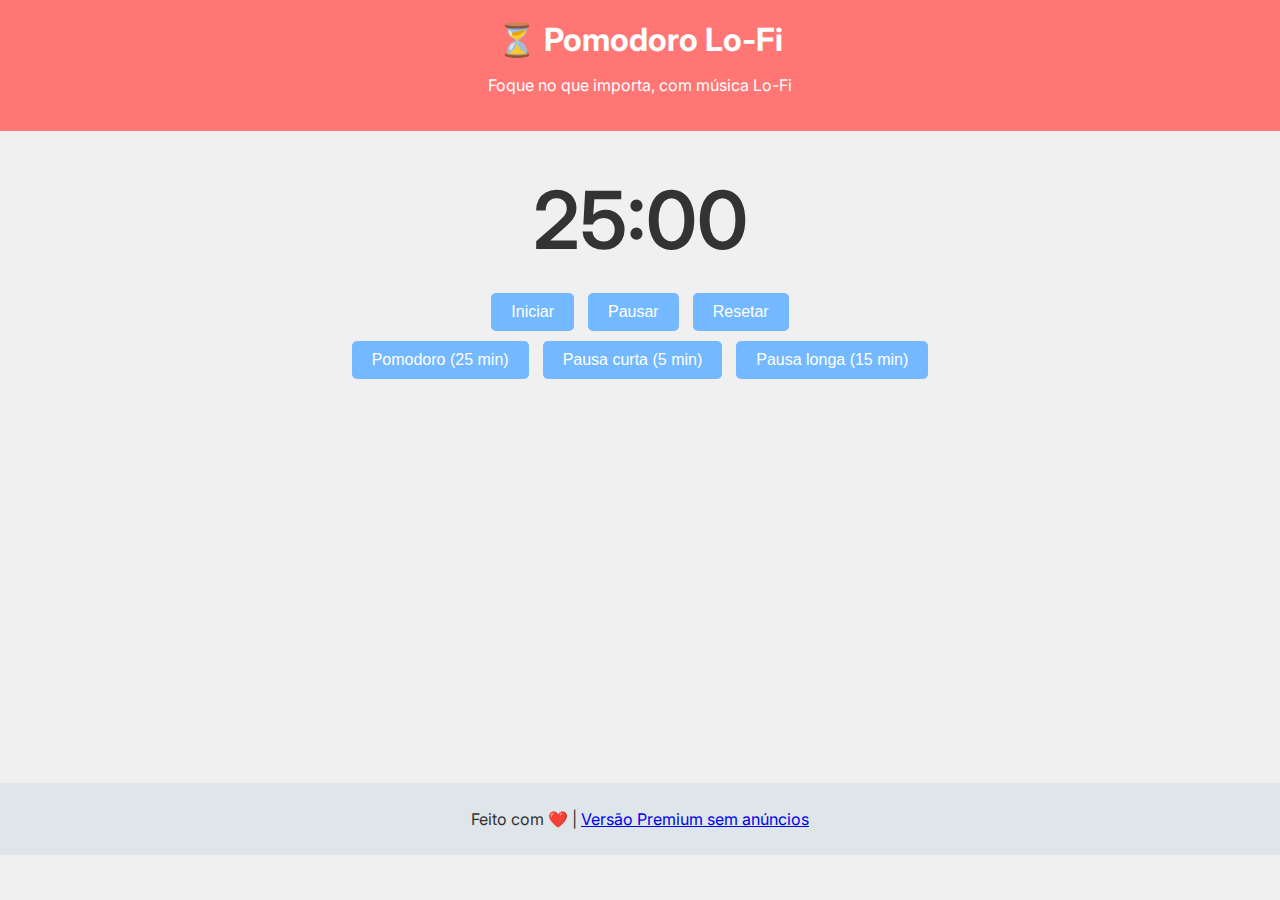
<file: index.html>
<!DOCTYPE html>
<html lang="pt-BR">
<head>
    <script async src="https://pagead2.googlesyndication.com/pagead/js/adsbygoogle.js?client=ca-pub-1882774501238115"
     crossorigin="anonymous"></script>
    <meta name="google-adsense-account" content="ca-pub-1882774501238115">
    <meta charset="UTF-8">
    <meta name="viewport" content="width=device-width, initial-scale=1.0">
    <title>Pomodoro Lo-Fi</title>
    <link rel="stylesheet" href="style.css">
    <link rel="icon" href="favicon.ico" type="image/x-icon">

    <!-- Google Fonts para visual mais clean -->
    <link href="https://fonts.googleapis.com/css2?family=Inter:wght@400;600&display=swap" rel="stylesheet">

</head>
<body>
    <header>
        <h1>⏳ Pomodoro Lo-Fi</h1>
        <p>Foque no que importa, com música Lo-Fi</p>
    </header>

    <main>
        <div id="timer">25:00</div>
        <div class="buttons">
            <button onclick="startTimer()">Iniciar</button>
            <button onclick="pauseTimer()">Pausar</button>
            <button onclick="resetTimer()">Resetar</button>
        </div>

        <div class="preset-buttons">
            <button onclick="setTimer(25)">Pomodoro (25 min)</button>
            <button onclick="setTimer(5)">Pausa curta (5 min)</button>
            <button onclick="setTimer(15)">Pausa longa (15 min)</button>
        </div>

        <div class="music">
            <iframe width="560" height="315"
                src="https://www.youtube.com/embed/jfKfPfyJRdk?autoplay=1&loop=1"
                frameborder="0"
                allow="autoplay; encrypted-media"
                allowfullscreen></iframe>
        </div>
    </main>

    <footer>
        <p>Feito com ❤️ | <a href="#">Versão Premium sem anúncios</a></p>
    </footer>

    <script src="script.js"></script>
</body>
</html>
</file>
<file: style.css>
body {
    font-family: 'Inter', sans-serif;
    text-align: center;
    background-color: #f0f0f0;
    color: #333;
    margin: 0;
    padding: 0;
}

header {
    padding: 20px;
    background-color: #ff7675;
    color: white;
}

h1 {
    margin: 0;
}

main {
    padding: 20px;
}

#timer {
    font-size: 5rem;
    margin: 20px 0;
    font-weight: 600;
}

.buttons button,
.preset-buttons button {
    margin: 5px;
    padding: 10px 20px;
    font-size: 1rem;
    border: none;
    background-color: #74b9ff;
    color: white;
    cursor: pointer;
    border-radius: 5px;
    transition: 0.2s;
}

.buttons button:hover,
.preset-buttons button:hover {
    background-color: #0984e3;
}

.music {
    margin-top: 30px;
}

footer {
    background-color: #dfe6e9;
    padding: 10px;
    margin-top: 30px;
}
</file>
